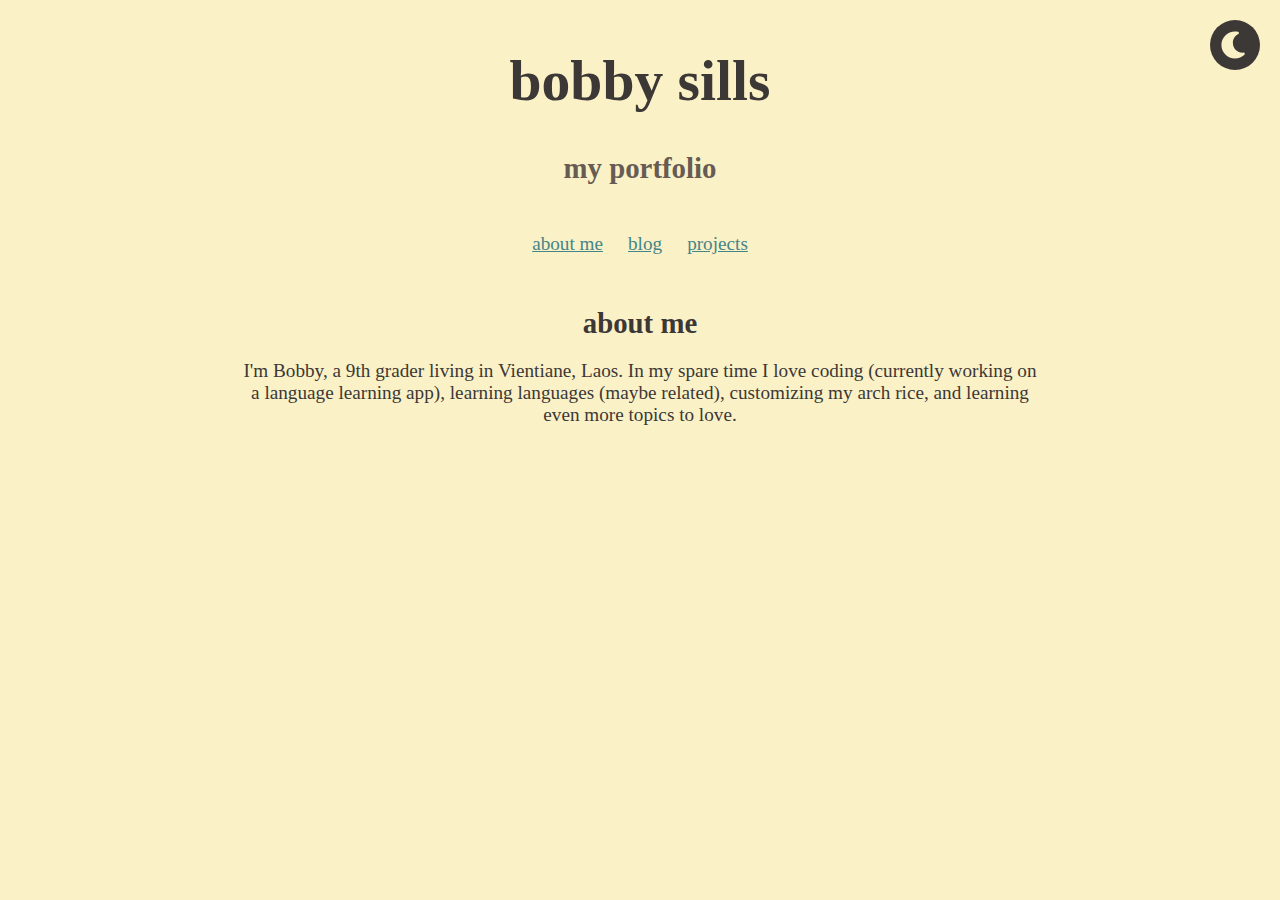
<file: index.html>
<!DOCTYPE html>
<html lang="en">

<head>
  <meta charset="UTF-8">
  <meta name="viewport" content="width=device-width, initial-scale=1">
  <title>Bobby Sills</title>
  <link rel="icon" type="image/png" href="assets/favicon-dark.png">
  <link href="css/style.css" rel="stylesheet">
  <script>
    // Load theme immediately to prevent flash
    (function() {
      const savedTheme = localStorage.getItem('theme');
      let theme;
      
      if (savedTheme) {
        theme = savedTheme;
      } else {
        theme = window.matchMedia('(prefers-color-scheme: dark)').matches ? 'dark' : 'light';
      }
      
      document.documentElement.setAttribute('data-theme', theme);
      
      // Update favicon
      const favicon = document.querySelector('link[rel="icon"]');
      if (favicon) {
        favicon.href = theme === 'dark' ? 'assets/favicon-dark.png' : 'assets/favicon-light.png';
      }
    })();
  </script>
</head>

<body>
  <header>
    <button id="theme-toggle">
<svg xmlns="http://www.w3.org/2000/svg" viewBox="0 0 640 640"><!--!Font Awesome Free 7.0.0 by @fontawesome - https://fontawesome.com License - https://fontawesome.com/license/free Copyright 2025 Fonticons, Inc.--><path d="M320 64C178.6 64 64 178.6 64 320C64 461.4 178.6 576 320 576C388.8 576 451.3 548.8 497.3 504.6C504.6 497.6 506.7 486.7 502.6 477.5C498.5 468.3 488.9 462.6 478.8 463.4C473.9 463.8 469 464 464 464C362.4 464 280 381.6 280 280C280 207.9 321.5 145.4 382.1 115.2C391.2 110.7 396.4 100.9 395.2 90.8C394 80.7 386.6 72.5 376.7 70.3C358.4 66.2 339.4 64 320 64z"/></svg>
<svg xmlns="http://www.w3.org/2000/svg" viewBox="0 0 640 640"><!--!Font Awesome Free 7.0.0 by @fontawesome - https://fontawesome.com License - https://fontawesome.com/license/free Copyright 2025 Fonticons, Inc.--><path d="M210.2 53.9C217.6 50.8 226 51.7 232.7 56.1L320.5 114.3L408.3 56.1C415 51.7 423.4 50.9 430.8 53.9C438.2 56.9 443.4 63.5 445 71.3L465.9 174.5L569.1 195.4C576.9 197 583.5 202.4 586.5 209.7C589.5 217 588.7 225.5 584.3 232.2L526.1 320L584.3 407.8C588.7 414.5 589.5 422.9 586.5 430.3C583.5 437.7 576.9 443.1 569.1 444.6L465.8 465.4L445 568.7C443.4 576.5 438 583.1 430.7 586.1C423.4 589.1 414.9 588.3 408.2 583.9L320.4 525.7L232.6 583.9C225.9 588.3 217.5 589.1 210.1 586.1C202.7 583.1 197.3 576.5 195.8 568.7L175 465.4L71.7 444.5C63.9 442.9 57.3 437.5 54.3 430.2C51.3 422.9 52.1 414.4 56.5 407.7L114.7 320L56.5 232.2C52.1 225.5 51.3 217.1 54.3 209.7C57.3 202.3 63.9 196.9 71.7 195.4L175 174.6L195.9 71.3C197.5 63.5 202.9 56.9 210.2 53.9zM239.6 320C239.6 275.6 275.6 239.6 320 239.6C364.4 239.6 400.4 275.6 400.4 320C400.4 364.4 364.4 400.4 320 400.4C275.6 400.4 239.6 364.4 239.6 320zM448.4 320C448.4 249.1 390.9 191.6 320 191.6C249.1 191.6 191.6 249.1 191.6 320C191.6 390.9 249.1 448.4 320 448.4C390.9 448.4 448.4 390.9 448.4 320z"/></svg>
    </button>
    <h1>bobby sills</h1>
    <h3>my portfolio</h3>
  </header>
  <nav>
    <a href="#about" onclick="showSection('about'); return false;">about me</a>
    <a href="#blog" onclick="showSection('blog'); return false;">blog</a>
    <a href="#projects" onclick="showSection('projects'); return false;">projects</a>
  </nav>
  
  <main>
    <section id="about" class="content-section active">
      <h2>about me</h2>
      <p>I'm Bobby, a 9th grader living in Vientiane, Laos. In my spare time I love coding (currently working on a language learning app), learning languages (maybe related), customizing my arch rice, and learning even more topics to love.</p>
    </section>
    
    <section id="blog" class="content-section">
      <h2><a href="#" onclick="showBlogList(); return false;" style="text-decoration: none; color: inherit;">blog</a></h2>
      <div id="blog-list">
      </div>
      <div id="blog-post" style="display: none;">
        <div id="post-content"></div>
        <div id="comments"></div>
      </div>
    </section>
    
    <section id="projects" class="content-section">
      <h2>projects</h2>
      <ul>
        <li><a href="https://bobby-sills.github.io/csscolorfinder">CSS Color Finder</a></li>
        <li><a href="https://bobby-sills.github.io/linearregression">Buggy Linear Regression</a></li>
        <li><a href="https://bobby-sills.github.io/lost-in-migration-game">Lost in Migration Game</a></li>
        <li><a href="https://bobby-sills.github.io/n-gram-model">N-gram Model</a></li>
        <li><a href="https://codepen.io/backsideofdawn/pen/zYbqMdE">Polynomial Regression</a></li>
        <li><a href="https://bobby-sills.github.io/k-means-image-compression/">Image Compression with k-means Clustering Algorithm</a></li>
      </ul>
    </section>
  </main>
  
  <script>
    // Update favicon based on theme
    function updateFavicon(theme) {
      const favicon = document.querySelector('link[rel="icon"]');
      favicon.href = theme === 'dark' ? 'assets/favicon-dark.png' : 'assets/favicon-light.png';
    }
    
    // Save theme to localStorage
    function saveTheme(theme) {
      localStorage.setItem('theme', theme);
    }
    
    document.getElementById('theme-toggle').addEventListener('click', function() {
      const html = document.documentElement;
      const currentTheme = html.getAttribute('data-theme');
      const newTheme = currentTheme === 'dark' ? 'light' : 'dark';
      html.setAttribute('data-theme', newTheme);
      updateFavicon(newTheme);
      saveTheme(newTheme);
    });
    
    function showSection(sectionId, updateHistory = true) {
      // Hide all sections
      const sections = document.querySelectorAll('.content-section');
      sections.forEach(section => section.classList.remove('active'));
      
      // Remove active class from all nav links
      const navLinks = document.querySelectorAll('nav a');
      navLinks.forEach(link => link.classList.remove('active'));
      
      // Show selected section
      document.getElementById(sectionId).classList.add('active');
      
      // Add active class to corresponding nav link
      const activeLink = document.querySelector(`nav a[onclick="showSection('${sectionId}')"]`);
      if (activeLink) {
        activeLink.classList.add('active');
      }
      
      // Update URL without page reload
      if (updateHistory) {
        const newUrl = `#${sectionId}`;
        window.location.hash = sectionId;
      }
      
      // Load blog posts when navigating to blog section
      if (sectionId === 'blog' && blogPosts.length === 0) {
        loadBlogPosts();
      }
    }
    
    // Handle browser back/forward navigation and hash changes
    window.addEventListener('hashchange', function() {
      const section = getInitialSection();
      showSection(section, false);
      
      // Handle direct links to blog posts
      const hash = window.location.hash.substring(1);
      if (hash.startsWith('blog/') && blogPosts.length > 0) {
        const postId = hash.substring(5);
        loadBlogPost(postId);
      } else if (hash === 'blog') {
        showBlogList();
      }
    });
    
    // Handle browser back/forward navigation
    window.addEventListener('popstate', function() {
      const hash = window.location.hash.substring(1);
      const section = getInitialSection();
      showSection(section, false);
      
      if (hash.startsWith('blog/') && blogPosts.length > 0) {
        const postId = hash.substring(5);
        loadBlogPost(postId);
      } else if (hash === 'blog') {
        showBlogList();
      }
    });
    
    // Get initial section from URL
    function getInitialSection() {
      const hash = window.location.hash.substring(1);
      if (hash.startsWith('blog')) {
        return 'blog';
      }
      return hash && ['about', 'blog', 'projects'].includes(hash) ? hash : 'about';
    }
    
    // Initialize the correct section on page load
    document.addEventListener('DOMContentLoaded', function() {
      const initialSection = getInitialSection();
      showSection(initialSection, false);
      if (initialSection === 'blog') {
        loadBlogPosts().then(() => {
          const hash = window.location.hash.substring(1);
          if (hash.startsWith('blog/')) {
            const postId = hash.substring(5);
            loadBlogPost(postId);
          }
        });
      }
    });

    // Blog functionality
    let blogPosts = [];
    
    async function loadBlogPosts() {
      const blogList = document.getElementById('blog-list');
      
      // Show loading text after 2 seconds if still loading
      const loadingTimeout = setTimeout(() => {
        if (blogList.innerHTML === '') {
          blogList.innerHTML = '<p>Loading posts...</p>';
        }
      }, 2000);
      
      try {
        const response = await fetch('posts/posts.json');
        blogPosts = await response.json();
        clearTimeout(loadingTimeout);
        displayBlogList();
      } catch (error) {
        clearTimeout(loadingTimeout);
        blogList.innerHTML = '<p>Error loading blog posts.</p>';
      }
    }
    
    function displayBlogList() {
      const blogList = document.getElementById('blog-list');
      if (blogPosts.length === 0) {
        blogList.innerHTML = '<p>Nothing here yet!</p>';
        return;
      }
      
      const postsHTML = blogPosts.map(post => `
        <article class="blog-post-preview">
          <h3><a href="#" onclick="loadBlogPost('${post.id}'); return false;">${post.title}</a></h3>
          <p class="post-date">${new Date(post.date).toLocaleDateString()}</p>
          <p class="post-excerpt">${post.excerpt}</p>
        </article>
      `).join('');
      
      blogList.innerHTML = postsHTML;
    }
    
    async function loadBlogPost(postId) {
      const post = blogPosts.find(p => p.id === postId);
      if (!post) return;
      
      try {
        const response = await fetch(`posts/${post.file}`);
        const markdown = await response.text();
        const html = markdownToHtml(markdown);
        
        document.getElementById('post-content').innerHTML = html;
        document.getElementById('blog-list').style.display = 'none';
        document.getElementById('blog-post').style.display = 'block';
        
        // Load comments
        loadComments(postId);
        
        // Update URL
        window.history.pushState({}, '', `#blog/${postId}`);
      } catch (error) {
        alert('Error loading blog post.');
      }
    }
    
    function showBlogList() {
      document.getElementById('blog-list').style.display = 'block';
      document.getElementById('blog-post').style.display = 'none';
      window.history.pushState({}, '', '#blog');
    }
    
    // Simple markdown to HTML converter
    function markdownToHtml(markdown) {
      return markdown
        .replace(/^# (.+)$/gm, '<h1>$1</h1>')
        .replace(/^## (.+)$/gm, '<h2>$1</h2>')
        .replace(/^### (.+)$/gm, '<h3>$1</h3>')
        .replace(/^\*(.+)\*$/gm, '<p><em>$1</em></p>')
        .replace(/\*\*(.+?)\*\*/g, '<strong>$1</strong>')
        .replace(/\*(.+?)\*/g, '<em>$1</em>')
        .replace(/^\d+\. (.+)$/gm, '<li>$1</li>')
        .replace(/^- (.+)$/gm, '<li>$1</li>')
        .replace(/(<li>.*<\/li>)/s, '<ul>$1</ul>')
        .replace(/^(.+)$/gm, function(match) {
          if (match.startsWith('<h') || match.startsWith('<ul') || match.startsWith('<li') || match.startsWith('<p><em>')) {
            return match;
          }
          return match.trim() ? `<p>${match}</p>` : '';
        })
        .replace(/\n\n+/g, '\n');
    }
    
    function loadComments(postId) {
      const commentsDiv = document.getElementById('comments');
      commentsDiv.innerHTML = `
        <script src="https://utteranc.es/client.js"
                repo="bobby-sills/bobby-sills.github.io"
                issue-term="pathname"
                label="blog-comment"
                theme="gruvbox-dark"
                crossorigin="anonymous"
                async>
        </sc` + `ript>
      `;
    }
  </script>
</body>

</html>
</file>
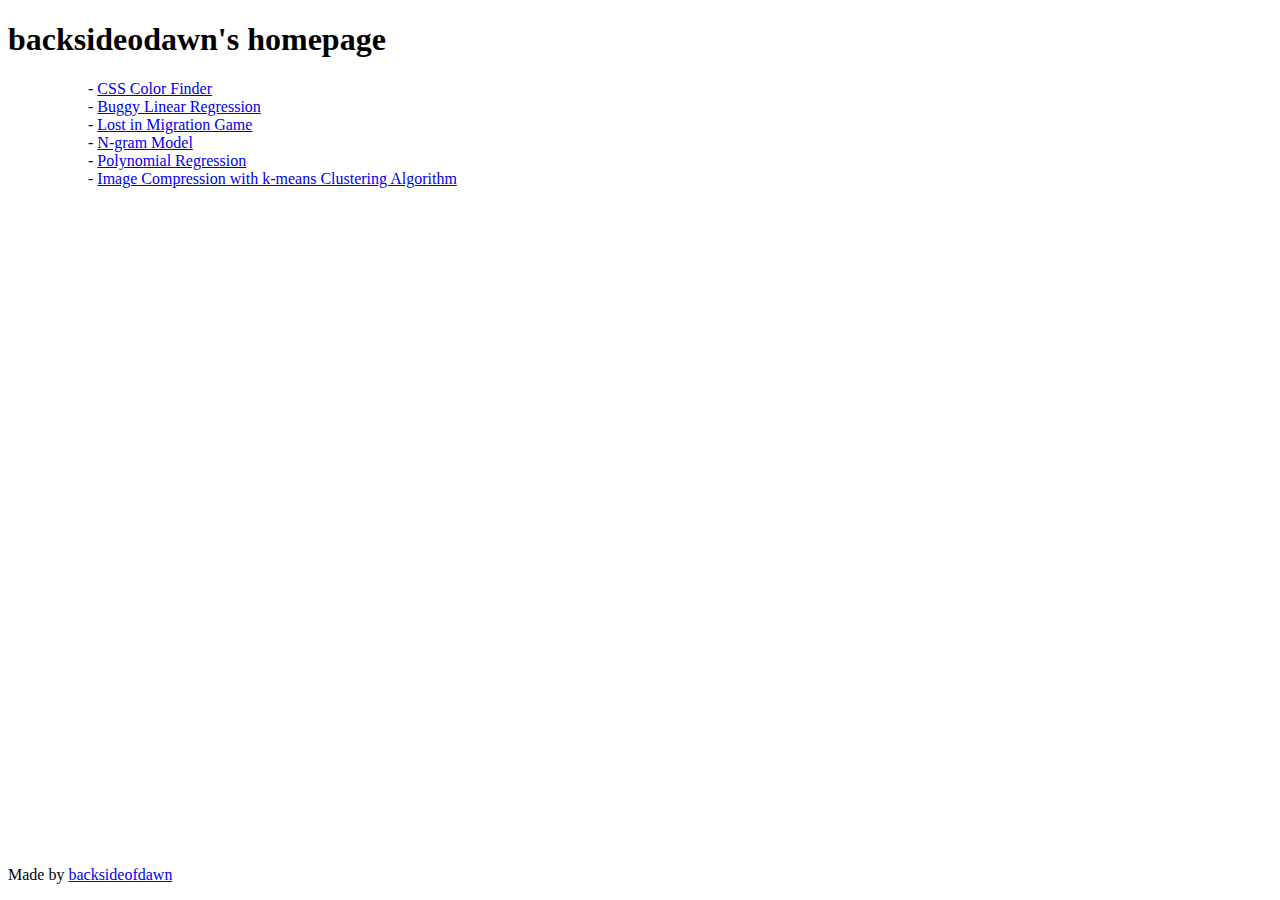
<file: ai.html>
<!DOCTYPE html>
<html lang="en" data-bs-theme="auto">

<head class="h-100">
  <title>My Projects</title>
  <meta charset="utf-8">
  <meta name="viewport" content="width=device-width, initial-scale=1">
  <link rel="icon" 
      type="image/png" 
      href="https://avatars.githubusercontent.com/u/76852105?s=16&amp;v=4">
  <link href="https://cdn.jsdelivr.net/npm/bootstrap@5.3.2/dist/css/bootstrap.min.css" rel="stylesheet"
    integrity="sha384-T3c6CoIi6uLrA9TneNEoa7RxnatzjcDSCmG1MXxSR1GAsXEV/Dwwykc2MPK8M2HN" crossorigin="anonymous">
</head>

<body class="m-3">
  <h1 >backsideodawn's homepage</h1>
  <ul>
    <dd>- <a href="/csscolorfinder">CSS Color Finder</a></dd>
    <dd>- <a href="/linearregression">Buggy Linear Regression</a></dd>
    <dd>- <a href="/lost-in-migration-game">Lost in Migration Game</a></dd>
    <dd>- <a href="/n-gram-model">N-gram Model</a></dd>
    <dd>- <a href="https://codepen.io/backsideofdawn/pen/zYbqMdE">Polynomial Regression</a></dd>
    <dd>- <a href="https://backsideofdawn.github.io/k-means-image-compression/">Image Compression with k-means Clustering Algorithm</a></dd>
  </ul>

  <script src="https://cdn.jsdelivr.net/npm/bootstrap@5.3.2/dist/js/bootstrap.bundle.min.js"
    integrity="sha384-C6RzsynM9kWDrMNeT87bh95OGNyZPhcTNXj1NW7RuBCsyN/o0jlpcV8Qyq46cDfL"
    crossorigin="anonymous"></script>
    <script>
      const colorTheme = window.matchMedia('(prefers-color-scheme: dark)').matches
  ? 'dark'
  : 'light';

document.documentElement.setAttribute('data-bs-theme', colorTheme);
      </script>
  <footer style="position:absolute; bottom:0; margin: auto;"><p class="text-center m-2">Made by <a href="https://backsideofdawn.github.io">backsideofdawn</a></p></footer>
</body>

</html>
</file>
<file: css/style.css>
@import "gruvbox-theme.css";

* {
  font-family: georgia, serif;
  transition: background-color 0.3s ease, color 0.3s ease, fill 0.3s ease;
}

body {
  background-color: var(--bg);
  color: var(--fg);
  text-align: center;
  margin-top: 3rem;
  font-size: 1.2rem;
}

h1 {
  font-size: 3em;
}

h3 {
  color: var(--fg3);
  font-size: 1.5em;
  transition: color 0.3s ease;
}

nav {
  display: flex;
  justify-content: center;
  gap: 25px;
  /* Space between nav items */
  padding: 20px 40px;
  /* Internal spacing */
}

a {
  color: var(--blue);
  transition: color 0.3s ease;
}

a:hover {
  color: var(--red);
}

nav a.active {
  color: var(--red);
  font-weight: bold;
}

#theme-toggle {
  height: 50px;
  width: 50px;
  padding: 8px;
  border-radius: 50%;
  display: flex;
  justify-content: center;
  align-items: center;
  position: fixed;
  top: 20px;
  right: 20px;
  background-color: var(--fg);
  border: none;
  cursor: pointer;
  transition: background-color 0.3s ease;
}

@media (max-width: 768px) {
  #theme-toggle {
    height: 35px;
    width: 35px;
    padding: 6px;
    top: 15px;
    right: 15px;
  }
}

#theme-toggle:hover {
  background-color: var(--fg3)
}

#theme-toggle svg {
  fill: var(--bg);
}

#theme-toggle svg:last-child {
  display: none;
}

[data-theme="dark"] #theme-toggle svg:first-child {
  display: none;
}

[data-theme="dark"] #theme-toggle svg:last-child {
  display: block;
}

/* Content section styling */
.content-section {
  display: none;
  margin: 2rem auto;
  max-width: 800px;
  padding: 0 2rem;
}

.content-section.active {
  display: block;
}

.content-section h2 {
  color: var(--fg);
  margin-bottom: 1rem;
}

.content-section ul {
  text-align: left;
  list-style-type: disc;
  padding-left: 2rem;
}

.content-section li {
  margin-bottom: 0.5rem;
}

/* Blog styling */
.blog-post-preview {
  margin-bottom: 2rem;
  padding-bottom: 1rem;
  border-bottom: 1px solid var(--fg3);
}

.blog-post-preview:last-child {
  border-bottom: none;
}

.blog-post-preview h3 {
  margin-bottom: 0.5rem;
}

.blog-post-preview h3 a {
  text-decoration: none;
  color: var(--fg);
}

.blog-post-preview h3 a:hover {
  color: var(--blue);
}

.post-date {
  color: var(--fg3);
  font-size: 0.9rem;
  margin-bottom: 0.5rem;
}

.post-excerpt {
  color: var(--fg2);
}


#post-content {
  margin-bottom: 2rem;
}

#post-content h1 {
  font-size: 2rem;
  margin-bottom: 1rem;
}

#post-content h2 {
  font-size: 1.5rem;
  margin: 1.5rem 0 1rem 0;
}

#post-content h3 {
  font-size: 1.25rem;
  margin: 1rem 0 0.5rem 0;
}

#post-content p {
  margin-bottom: 1rem;
  line-height: 1.6;
}

#post-content ul {
  margin-bottom: 1rem;
}

#comments {
  margin-top: 2rem;
  padding-top: 2rem;
  border-top: 1px solid var(--fg3);
}
</file>
